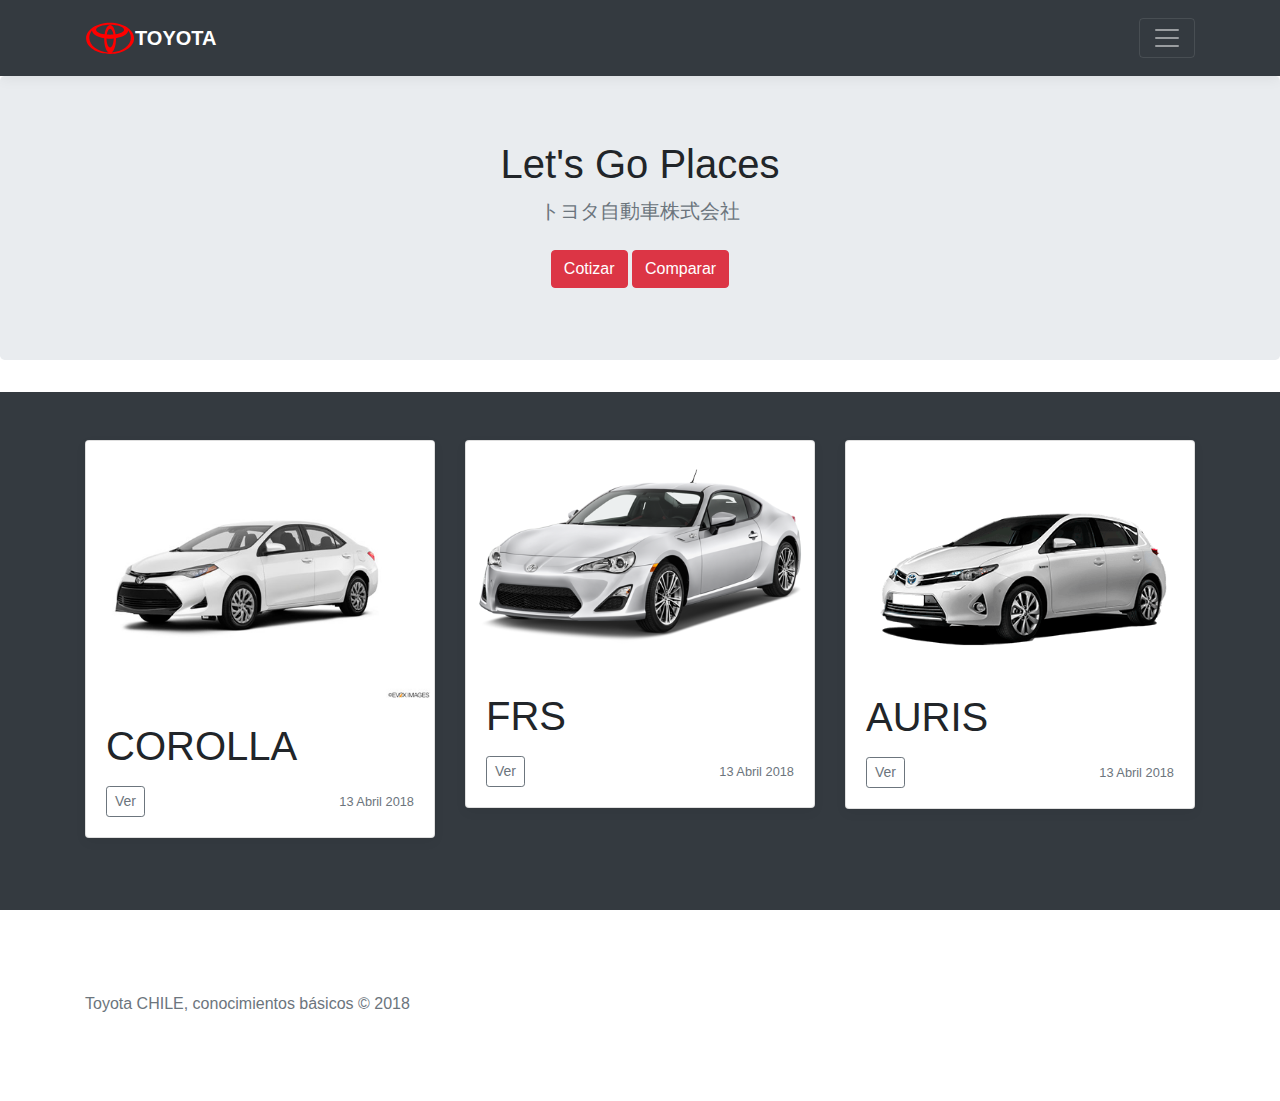
<file: index.html>
<!doctype html>
<html lang="en">
  <head>
    <meta charset="utf-8">
    <meta name="viewport" content="width=device-width, initial-scale=1, shrink-to-fit=no">
    <meta name="description" content="">
    <meta name="author" content="">
    <link rel="icon" href="../../../../favicon.ico">

    <title>Toyota ❤</title>

    <!-- Bootstrap core CSS -->
    <link rel="stylesheet" href="https://stackpath.bootstrapcdn.com/bootstrap/4.1.0/css/bootstrap.min.css" integrity="sha384-9gVQ4dYFwwWSjIDZnLEWnxCjeSWFphJiwGPXr1jddIhOegiu1FwO5qRGvFXOdJZ4" crossorigin="anonymous">

    <!-- Custom styles for this template -->
    <link href="style.css" rel="stylesheet">
  </head>

  <body>

    <header>
      <div class="collapse bg-dark" id="navbarHeader">
        <div class="container">
          <div class="row">
            <div class="col-sm-8 col-md-7 py-4">
              <h4 class="text-white">TOYOTA</h4>
              <p class="text-muted">La misión y visión de Toyota Motor Sales U.S.A., Inc. son "Atraer y retener a los clientes con productos y servicios de alto valor y con la experiencia del dueño más satisfactoria en Estados Unidos” y “Ser la empresa de automóviles más exitosa y respetada en Estados Unidos”</p>
            </div>
            <div class="col-sm-4 offset-md-1 py-4">
              <h4 class="text-white">I N F O</h4>
              <ul class="list-unstyled">
                <li><a href="about.html" class="text-white">ABOUT</a></li>
               
                
              </ul>
            </div>
          </div>
        </div>
      </div>
      <div class="navbar navbar-dark bg-dark box-shadow">
        <div class="container d-flex justify-content-between">
          <a href="index.html" class="navbar-brand d-flex align-items-center">
            <svg version="1.1" id="Capa_1" xmlns="http://www.w3.org/2000/svg" height= 50px xmlns:xlink="http://www.w3.org/1999/xlink" x="0px" y="0px"
	 viewBox="0 0 50 50" style="enable-background:new 0 0 50 50;" xml:space="preserve">
<style type="text/css">
	.st0{fill:#FF0000;}
</style>
<path id="path2821" class="st0" d="M23.6,39.4c-2.5-1.6-4.4-7-4.4-13.5c0-0.2,0-0.5,0-0.7l0,0c-7-1.1-12-4.1-12.2-7.7l0,0
	c-1.7,2.1-2.7,4.6-2.7,7.2C4.4,32.5,12.8,38.8,23.6,39.4C23.6,39.4,23.6,39.4,23.6,39.4z M1.1,25.3c0-8.6,10.7-15.6,24-15.6
	s24,7,24,15.6S38.4,41,25.1,41S1.1,34,1.1,25.3z M25.1,12c2.6,0,4.7,3.9,5.5,9.3l0,0c5-0.8,8.5-2.6,8.5-4.6c0-2.8-6.3-5-14-5
	s-14,2.3-14,5c0,2.1,3.5,3.9,8.5,4.6l0,0C20.4,15.8,22.6,12,25.1,12z M26.7,39.4c10.7-0.6,19.2-6.9,19.2-14.6c0-2.6-1-5.1-2.7-7.2
	l0,0C43,21.1,38,24.1,31,25.2l0,0c0,0.2,0,0.5,0,0.7C31,32.4,29.1,37.8,26.7,39.4C26.6,39.4,26.7,39.4,26.7,39.4z M25.1,21.7
	c1.1,0,2.3,0,3.3-0.1l0,0c-0.5-3.5-1.8-5.9-3.3-5.9c-1.5,0-2.8,2.4-3.3,5.9l0,0C22.9,21.6,24,21.7,25.1,21.7z M25.1,34.5
	c1.9,0,3.5-4,3.6-9l0,0c-1.2,0.1-2.4,0.2-3.6,0.2s-2.4-0.1-3.6-0.2l0,0C21.6,30.5,23.2,34.5,25.1,34.5z"/>
</svg>
            <strong>TOYOTA</strong>
          </a>
          <button class="navbar-toggler" type="button" data-toggle="collapse" data-target="#navbarHeader" aria-controls="navbarHeader" aria-expanded="false" aria-label="Toggle navigation">
            <span class="navbar-toggler-icon"></span>
          </button>
        </div>
      </div>
    </header>

    <main role="main">

      <section class="jumbotron text-center">
        
          <div class="container">
          <h1 class="jumbotron-heading">Let's Go Places</h1>
          <p class="lead text-muted">トヨタ自動車株式会社</p>
          <p>
              
            <a href="#" class="btn btn-danger my-2">Cotizar</a>
            <a href="#" class="btn btn-danger my-2">Comparar</a>
              
              </p>
        </div>
      </section>

      <div class="album py-5 bg-dark">
        <div class="container">

          <div class="row">
            <div class="col-md-4">
              <div class="card mb-4 box-shadow">
                <img class="card-img-top" src="images/front_1.png" alt="Card image cap">
                <div class="card-body">
                    <h1>COROLLA</h1>
                  <p class="card-text"> </p>
                  <div class="d-flex justify-content-between align-items-center">
                    <div class="btn-group">
                      <a href="single.html" button type="button"  class="btn btn-sm btn-outline-secondary">Ver</a>
                
                    </div>
                    <small class="text-muted">13 Abril 2018</small>
                  </div>
                </div>
              </div>
            </div>
            <div class="col-md-4">
              <div class="card mb-4 box-shadow">
                <img class="card-img-top" src="images/scion_silver.png" alt="Card image cap">
                <div class="card-body">
                    <h1>FRS</h1>
                  <p class="card-text"> </p>
                  <div class="d-flex justify-content-between align-items-center">
                    <div class="btn-group">
                      <button type="button" class="btn btn-sm btn-outline-secondary">Ver</button>
                      
                    </div>
                    <small class="text-muted">13 Abril 2018</small>
                  </div>
                </div>
              </div>
            </div>
            <div class="col-md-4">
              <div class="card mb-4 box-shadow">
                <img class="card-img-top" src="images/auris_blanco.png" alt="Card image cap">
                <div class="card-body">
                    <h1>AURIS</h1>
                  <p class="card-text"> </p>
                  <div class="d-flex justify-content-between align-items-center">
                    <div class="btn-group">
                      <button type="button" class="btn btn-sm btn-outline-secondary">Ver</button>
                      
                    </div>
                    <small class="text-muted">13 Abril 2018</small>
                  </div>
                </div>
              </div>
            </div>

           
          
          
 </div>
        </div>
      </div>

    </main>

    <footer class="text-muted">
      <div class="container">
        <p class="float-center">
    
        </p>
         <h6> <p>Toyota CHILE, conocimientos básicos © 2018</p> </h6>
        
      </div>
    </footer>

    <!-- Bootstrap core JavaScript
    ================================================== -->
    <!-- Placed at the end of the document so the pages load faster -->
<script src="https://code.jquery.com/jquery-3.3.1.slim.min.js" integrity="sha384-q8i/X+965DzO0rT7abK41JStQIAqVgRVzpbzo5smXKp4YfRvH+8abtTE1Pi6jizo" crossorigin="anonymous"></script>
<script src="https://cdnjs.cloudflare.com/ajax/libs/popper.js/1.14.0/umd/popper.min.js" integrity="sha384-cs/chFZiN24E4KMATLdqdvsezGxaGsi4hLGOzlXwp5UZB1LY//20VyM2taTB4QvJ" crossorigin="anonymous"></script>
<script src="https://stackpath.bootstrapcdn.com/bootstrap/4.1.0/js/bootstrap.min.js" integrity="sha384-uefMccjFJAIv6A+rW+L4AHf99KvxDjWSu1z9VI8SKNVmz4sk7buKt/6v9KI65qnm" crossorigin="anonymous"></script>
      <link rel="stylesheet" href="https://maxcdn.bootstrapcdn.com/bootstrap/4.0.0/css/bootstrap.min.css" integrity="sha384-Gn5384xqQ1aoWXA+058RXPxPg6fy4IWvTNh0E263XmFcJlSAwiGgFAW/dAiS6JXm" crossorigin="anonymous">
<script src="https://maxcdn.bootstrapcdn.com/bootstrap/4.0.0/js/bootstrap.min.js" integrity="sha384-JZR6Spejh4U02d8jOt6vLEHfe/JQGiRRSQQxSfFWpi1MquVdAyjUar5+76PVCmYl" crossorigin="anonymous"></script>
      
      <script src="https://code.jquery.com/jquery-3.2.1.slim.min.js" integrity="sha384-KJ3o2DKtIkvYIK3UENzmM7KCkRr/rE9/Qpg6aAZGJwFDMVNA/GpGFF93hXpG5KkN" crossorigin="anonymous"></script>
<script src="https://cdnjs.cloudflare.com/ajax/libs/popper.js/1.12.9/umd/popper.min.js" integrity="sha384-ApNbgh9B+Y1QKtv3Rn7W3mgPxhU9K/ScQsAP7hUibX39j7fakFPskvXusvfa0b4Q" crossorigin="anonymous"></script>
  </body>
</html>
</file>
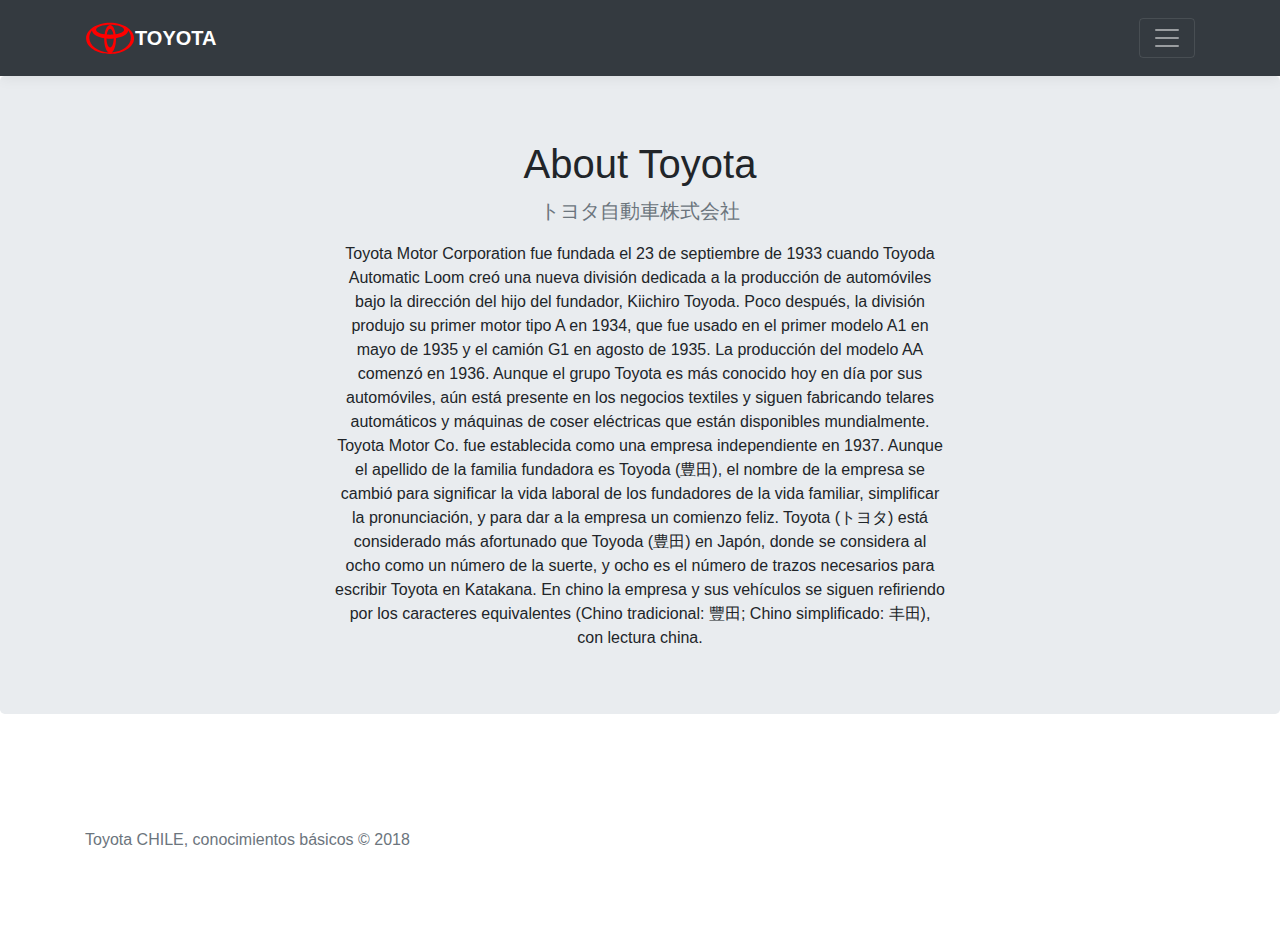
<file: about.html>
<!doctype html>
<html lang="en">
  <head>
    <meta charset="utf-8">
    <meta name="viewport" content="width=device-width, initial-scale=1, shrink-to-fit=no">
    <meta name="description" content="">
    <meta name="author" content="">
    <link rel="icon" href="../../../../favicon.ico">

    <title>Toyota ❤</title>

    <!-- Bootstrap core CSS -->
    <link rel="stylesheet" href="https://stackpath.bootstrapcdn.com/bootstrap/4.1.0/css/bootstrap.min.css" integrity="sha384-9gVQ4dYFwwWSjIDZnLEWnxCjeSWFphJiwGPXr1jddIhOegiu1FwO5qRGvFXOdJZ4" crossorigin="anonymous">

    <!-- Custom styles for this template -->
    <link href="style.css" rel="stylesheet">
  </head>

  <body>

    <header>
      <div class="collapse bg-dark" id="navbarHeader">
        <div class="container">
          <div class="row">
            <div class="col-sm-8 col-md-7 py-4">
              <h4 class="text-white">TOYOTA</h4>
              <p class="text-muted">La misión y visión de Toyota Motor Sales U.S.A., Inc. son "Atraer y retener a los clientes con productos y servicios de alto valor y con la experiencia del dueño más satisfactoria en Estados Unidos” y “Ser la empresa de automóviles más exitosa y respetada en Estados Unidos”</p>
            </div>
            <div class="col-sm-4 offset-md-1 py-4">
              <h4 class="text-white">I N F O</h4>
              <ul class="list-unstyled">
                <li><a href="about.html" class="text-white">ABOUT</a></li>
               
                
              </ul>
            </div>
          </div>
        </div>
      </div>
      <div class="navbar navbar-dark bg-dark box-shadow">
        <div class="container d-flex justify-content-between">
          <a href="index.html" class="navbar-brand d-flex align-items-center">
            <svg version="1.1" id="Capa_1" xmlns="http://www.w3.org/2000/svg" height= 50px xmlns:xlink="http://www.w3.org/1999/xlink" x="0px" y="0px"
	 viewBox="0 0 50 50" style="enable-background:new 0 0 50 50;" xml:space="preserve">
<style type="text/css">
	.st0{fill:#FF0000;}
</style>
<path id="path2821" class="st0" d="M23.6,39.4c-2.5-1.6-4.4-7-4.4-13.5c0-0.2,0-0.5,0-0.7l0,0c-7-1.1-12-4.1-12.2-7.7l0,0
	c-1.7,2.1-2.7,4.6-2.7,7.2C4.4,32.5,12.8,38.8,23.6,39.4C23.6,39.4,23.6,39.4,23.6,39.4z M1.1,25.3c0-8.6,10.7-15.6,24-15.6
	s24,7,24,15.6S38.4,41,25.1,41S1.1,34,1.1,25.3z M25.1,12c2.6,0,4.7,3.9,5.5,9.3l0,0c5-0.8,8.5-2.6,8.5-4.6c0-2.8-6.3-5-14-5
	s-14,2.3-14,5c0,2.1,3.5,3.9,8.5,4.6l0,0C20.4,15.8,22.6,12,25.1,12z M26.7,39.4c10.7-0.6,19.2-6.9,19.2-14.6c0-2.6-1-5.1-2.7-7.2
	l0,0C43,21.1,38,24.1,31,25.2l0,0c0,0.2,0,0.5,0,0.7C31,32.4,29.1,37.8,26.7,39.4C26.6,39.4,26.7,39.4,26.7,39.4z M25.1,21.7
	c1.1,0,2.3,0,3.3-0.1l0,0c-0.5-3.5-1.8-5.9-3.3-5.9c-1.5,0-2.8,2.4-3.3,5.9l0,0C22.9,21.6,24,21.7,25.1,21.7z M25.1,34.5
	c1.9,0,3.5-4,3.6-9l0,0c-1.2,0.1-2.4,0.2-3.6,0.2s-2.4-0.1-3.6-0.2l0,0C21.6,30.5,23.2,34.5,25.1,34.5z"/>
</svg>
            <strong>TOYOTA</strong>
          </a>
          <button class="navbar-toggler" type="button" data-toggle="collapse" data-target="#navbarHeader" aria-controls="navbarHeader" aria-expanded="false" aria-label="Toggle navigation">
            <span class="navbar-toggler-icon"></span>
          </button>
        </div>
      </div>
    </header>

    <main role="main">

      <section class="jumbotron text-center">
        <div class="container">
          <h1 class="jumbotron-heading">About Toyota</h1>
          <p class="lead text-muted">トヨタ自動車株式会社</p>
          <p> Toyota Motor Corporation fue fundada el 23 de septiembre de 1933 cuando Toyoda Automatic Loom creó una nueva división dedicada a la producción de automóviles bajo la dirección del hijo del fundador, Kiichiro Toyoda. Poco después, la división produjo su primer motor tipo A en 1934, que fue usado en el primer modelo A1 en mayo de 1935 y el camión G1 en agosto de 1935. La producción del modelo AA comenzó en 1936.

Aunque el grupo Toyota es más conocido hoy en día por sus automóviles, aún está presente en los negocios textiles y siguen fabricando telares automáticos y máquinas de coser eléctricas que están disponibles mundialmente.

Toyota Motor Co. fue establecida como una empresa independiente en 1937. Aunque el apellido de la familia fundadora es Toyoda (豊田), el nombre de la empresa se cambió para significar la vida laboral de los fundadores de la vida familiar, simplificar la pronunciación, y para dar a la empresa un comienzo feliz. Toyota (トヨタ) está considerado más afortunado que Toyoda (豊田) en Japón, donde se considera al ocho como un número de la suerte, y ocho es el número de trazos necesarios para escribir Toyota en Katakana. En chino la empresa y sus vehículos se siguen refiriendo por los caracteres equivalentes (Chino tradicional: 豐田; Chino simplificado: 丰田), con lectura china.

            
          </p>
        </div>
      </section>

     
           
    
    </main>

    <footer class="text-muted">
      <div class="container">
        <p class="float-center">
    
        </p>
         <h6> <p>Toyota CHILE, conocimientos básicos © 2018</p> </h6>
        
      </div>
    </footer>

    <!-- Bootstrap core JavaScript
    ================================================== -->
    <!-- Placed at the end of the document so the pages load faster -->
<script src="https://code.jquery.com/jquery-3.3.1.slim.min.js" integrity="sha384-q8i/X+965DzO0rT7abK41JStQIAqVgRVzpbzo5smXKp4YfRvH+8abtTE1Pi6jizo" crossorigin="anonymous"></script>
<script src="https://cdnjs.cloudflare.com/ajax/libs/popper.js/1.14.0/umd/popper.min.js" integrity="sha384-cs/chFZiN24E4KMATLdqdvsezGxaGsi4hLGOzlXwp5UZB1LY//20VyM2taTB4QvJ" crossorigin="anonymous"></script>
<script src="https://stackpath.bootstrapcdn.com/bootstrap/4.1.0/js/bootstrap.min.js" integrity="sha384-uefMccjFJAIv6A+rW+L4AHf99KvxDjWSu1z9VI8SKNVmz4sk7buKt/6v9KI65qnm" crossorigin="anonymous"></script>
      <link rel="stylesheet" href="https://maxcdn.bootstrapcdn.com/bootstrap/4.0.0/css/bootstrap.min.css" integrity="sha384-Gn5384xqQ1aoWXA+058RXPxPg6fy4IWvTNh0E263XmFcJlSAwiGgFAW/dAiS6JXm" crossorigin="anonymous">
<script src="https://maxcdn.bootstrapcdn.com/bootstrap/4.0.0/js/bootstrap.min.js" integrity="sha384-JZR6Spejh4U02d8jOt6vLEHfe/JQGiRRSQQxSfFWpi1MquVdAyjUar5+76PVCmYl" crossorigin="anonymous"></script>
      
      <script src="https://code.jquery.com/jquery-3.2.1.slim.min.js" integrity="sha384-KJ3o2DKtIkvYIK3UENzmM7KCkRr/rE9/Qpg6aAZGJwFDMVNA/GpGFF93hXpG5KkN" crossorigin="anonymous"></script>
<script src="https://cdnjs.cloudflare.com/ajax/libs/popper.js/1.12.9/umd/popper.min.js" integrity="sha384-ApNbgh9B+Y1QKtv3Rn7W3mgPxhU9K/ScQsAP7hUibX39j7fakFPskvXusvfa0b4Q" crossorigin="anonymous"></script>
  </body>
</html>
</file>
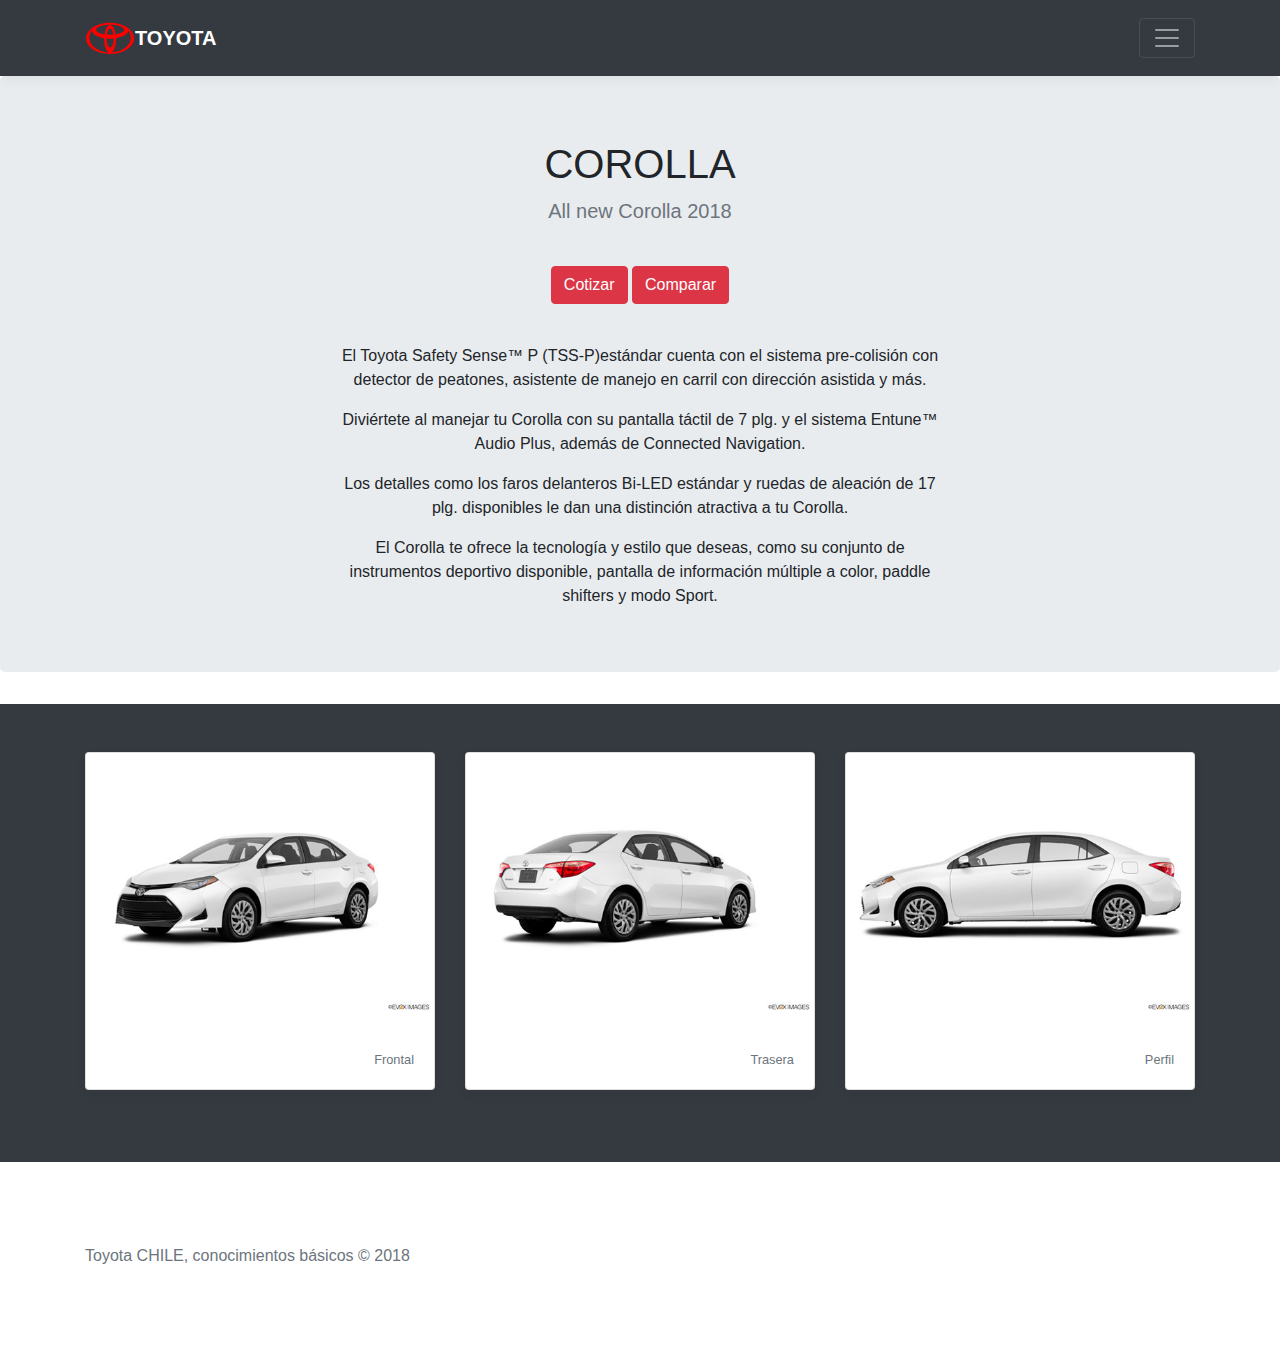
<file: single.html>
<!doctype html>
<html lang="en">
  <head>
    <meta charset="utf-8">
    <meta name="viewport" content="width=device-width, initial-scale=1, shrink-to-fit=no">
    <meta name="description" content="">
    <meta name="author" content="">
    <link rel="icon" href="../../../../favicon.ico">

    <title>Toyota ❤</title>

    <!-- Bootstrap core CSS -->
    <link rel="stylesheet" href="https://stackpath.bootstrapcdn.com/bootstrap/4.1.0/css/bootstrap.min.css" integrity="sha384-9gVQ4dYFwwWSjIDZnLEWnxCjeSWFphJiwGPXr1jddIhOegiu1FwO5qRGvFXOdJZ4" crossorigin="anonymous">

    <!-- Custom styles for this template -->
    <link href="style.css" rel="stylesheet">
  </head>

  <body>

    <header>
      <div class="collapse bg-dark" id="navbarHeader">
        <div class="container">
          <div class="row">
            <div class="col-sm-8 col-md-7 py-4">
              <h4 class="text-white">TOYOTA</h4>
              <p class="text-muted">La misión y visión de Toyota Motor Sales U.S.A., Inc. son "Atraer y retener a los clientes con productos y servicios de alto valor y con la experiencia del dueño más satisfactoria en Estados Unidos” y “Ser la empresa de automóviles más exitosa y respetada en Estados Unidos”</p>
            </div>
            <div class="col-sm-4 offset-md-1 py-4">
              <h4 class="text-white">I N F O</h4>
              <ul class="list-unstyled">
                <li><a href="about.html" class="text-white">ABOUT</a></li>
               
                
              </ul>
            </div>
          </div>
        </div>
      </div>
      <div class="navbar navbar-dark bg-dark box-shadow">
        <div class="container d-flex justify-content-between">
          <a href="index.html" class="navbar-brand d-flex align-items-center">
            <svg version="1.1" id="Capa_1" xmlns="http://www.w3.org/2000/svg" height= 50px xmlns:xlink="http://www.w3.org/1999/xlink" x="0px" y="0px"
	 viewBox="0 0 50 50" style="enable-background:new 0 0 50 50;" xml:space="preserve">
<style type="text/css">
	.st0{fill:#FF0000;}
</style>
<path id="path2821" class="st0" d="M23.6,39.4c-2.5-1.6-4.4-7-4.4-13.5c0-0.2,0-0.5,0-0.7l0,0c-7-1.1-12-4.1-12.2-7.7l0,0
	c-1.7,2.1-2.7,4.6-2.7,7.2C4.4,32.5,12.8,38.8,23.6,39.4C23.6,39.4,23.6,39.4,23.6,39.4z M1.1,25.3c0-8.6,10.7-15.6,24-15.6
	s24,7,24,15.6S38.4,41,25.1,41S1.1,34,1.1,25.3z M25.1,12c2.6,0,4.7,3.9,5.5,9.3l0,0c5-0.8,8.5-2.6,8.5-4.6c0-2.8-6.3-5-14-5
	s-14,2.3-14,5c0,2.1,3.5,3.9,8.5,4.6l0,0C20.4,15.8,22.6,12,25.1,12z M26.7,39.4c10.7-0.6,19.2-6.9,19.2-14.6c0-2.6-1-5.1-2.7-7.2
	l0,0C43,21.1,38,24.1,31,25.2l0,0c0,0.2,0,0.5,0,0.7C31,32.4,29.1,37.8,26.7,39.4C26.6,39.4,26.7,39.4,26.7,39.4z M25.1,21.7
	c1.1,0,2.3,0,3.3-0.1l0,0c-0.5-3.5-1.8-5.9-3.3-5.9c-1.5,0-2.8,2.4-3.3,5.9l0,0C22.9,21.6,24,21.7,25.1,21.7z M25.1,34.5
	c1.9,0,3.5-4,3.6-9l0,0c-1.2,0.1-2.4,0.2-3.6,0.2s-2.4-0.1-3.6-0.2l0,0C21.6,30.5,23.2,34.5,25.1,34.5z"/>
</svg>
            <strong>TOYOTA</strong>
          </a>
          <button class="navbar-toggler" type="button" data-toggle="collapse" data-target="#navbarHeader" aria-controls="navbarHeader" aria-expanded="false" aria-label="Toggle navigation">
            <span class="navbar-toggler-icon"></span>
          </button>
        </div>
      </div>
    </header>

    <main role="main">

      <section class="jumbotron text-center">
        <div class="container">
            <h1 class="jumbotron-heading"><stong>COROLLA</stong> </h1>
          <p class="lead text-muted">All new Corolla 2018</p>
          <p>
            <a href="#" class="btn btn-danger my-4">Cotizar</a>
            <a href="#" class="btn btn-danger my-4">Comparar</a>
    
            
            
            </p>
        
          <p>     El Toyota Safety Sense™ P (TSS-P)estándar cuenta con el sistema pre-colisión con detector de peatones, asistente de manejo en carril con dirección asistida y más. </p> 
              
             <p> Diviértete al manejar tu Corolla con su pantalla táctil de 7 plg. y el sistema Entune™ Audio Plus, además de Connected Navigation.</p> 
            
           <p>   Los detalles como los faros delanteros Bi-LED estándar y ruedas de aleación de 17 plg. disponibles le dan una distinción atractiva a tu Corolla. </p> 
              
            <p> El Corolla te ofrece la tecnología y estilo que deseas, como su conjunto de instrumentos deportivo disponible, pantalla de información múltiple a color, paddle shifters y modo Sport.
              
            </p>
          </div>
      </section>

      <div class="album py-5 bg-dark">
        <div class="container">

          <div class="row">
            <div class="col-md-4">
              <div class="card mb-4 box-shadow">
                <img class="card-img-top" src="images/front_1.png" alt="Card image cap">
                <div class="card-body">
                  <p class="card-text"> </p>
                  <div class="d-flex justify-content-between align-items-center">
                    <div class="btn-group">
                     
                
                    </div>
                    <small class="text-muted">Frontal</small>
                  </div>
                </div>
              </div>
            </div>
            <div class="col-md-4">
              <div class="card mb-4 box-shadow">
                <img class="card-img-top" src="images/back_corolla_2.png" alt="Card image cap">
                <div class="card-body">
                  <p class="card-text"> </p>
                  <div class="d-flex justify-content-between align-items-center">
                    <div class="btn-group">
    
                      
                    </div>
                    <small class="text-muted">Trasera</small>
                  </div>
                </div>
              </div>
            </div>
            <div class="col-md-4">
              <div class="card mb-4 box-shadow">
                <img class="card-img-top" src="images/profile_1.png" alt="Card image cap">
                <div class="card-body">
                  <p class="card-text"> </p>
                  <div class="d-flex justify-content-between align-items-center">
                    <div class="btn-group">
                      
                      
                    </div>
                    <small class="text-muted">Perfil</small>
                  </div>
                </div>
              </div>
            </div>

           
          
          
 </div>
        </div>
      </div>

    </main>

    <footer class="text-muted">
      <div class="container">
        <p class="float-center">
    
        </p>
         <h6> <p>Toyota CHILE, conocimientos básicos © 2018</p> </h6>
        
      </div>
    </footer>

    <!-- Bootstrap core JavaScript
    ================================================== -->
    <!-- Placed at the end of the document so the pages load faster -->
<script src="https://code.jquery.com/jquery-3.3.1.slim.min.js" integrity="sha384-q8i/X+965DzO0rT7abK41JStQIAqVgRVzpbzo5smXKp4YfRvH+8abtTE1Pi6jizo" crossorigin="anonymous"></script>
<script src="https://cdnjs.cloudflare.com/ajax/libs/popper.js/1.14.0/umd/popper.min.js" integrity="sha384-cs/chFZiN24E4KMATLdqdvsezGxaGsi4hLGOzlXwp5UZB1LY//20VyM2taTB4QvJ" crossorigin="anonymous"></script>
<script src="https://stackpath.bootstrapcdn.com/bootstrap/4.1.0/js/bootstrap.min.js" integrity="sha384-uefMccjFJAIv6A+rW+L4AHf99KvxDjWSu1z9VI8SKNVmz4sk7buKt/6v9KI65qnm" crossorigin="anonymous"></script>
      <link rel="stylesheet" href="https://maxcdn.bootstrapcdn.com/bootstrap/4.0.0/css/bootstrap.min.css" integrity="sha384-Gn5384xqQ1aoWXA+058RXPxPg6fy4IWvTNh0E263XmFcJlSAwiGgFAW/dAiS6JXm" crossorigin="anonymous">
<script src="https://maxcdn.bootstrapcdn.com/bootstrap/4.0.0/js/bootstrap.min.js" integrity="sha384-JZR6Spejh4U02d8jOt6vLEHfe/JQGiRRSQQxSfFWpi1MquVdAyjUar5+76PVCmYl" crossorigin="anonymous"></script>
      
      <script src="https://code.jquery.com/jquery-3.2.1.slim.min.js" integrity="sha384-KJ3o2DKtIkvYIK3UENzmM7KCkRr/rE9/Qpg6aAZGJwFDMVNA/GpGFF93hXpG5KkN" crossorigin="anonymous"></script>
<script src="https://cdnjs.cloudflare.com/ajax/libs/popper.js/1.12.9/umd/popper.min.js" integrity="sha384-ApNbgh9B+Y1QKtv3Rn7W3mgPxhU9K/ScQsAP7hUibX39j7fakFPskvXusvfa0b4Q" crossorigin="anonymous"></script>
</html>
</file>
<file: style.css>
:root {
  --jumbotron-padding-y: 3rem;
}
<style>
@import url('https://fonts.googleapis.com/css?family=Gugi');
</style>

font-family: 'Gugi', cursive;


.jumbotron {
  padding-top: var(--jumbotron-padding-y);
  padding-bottom: var(--jumbotron-padding-y);
  margin-bottom: 0;
   background-image: url(imagenes/72deb485b2440013f8058097c4732f96.jpg);
    background-repeat: no-repeat;
    background-position: left center;
    background-size: cover;
    
}
@media (min-width: 768px) {
  .jumbotron {
    padding-top: calc(var(--jumbotron-padding-y) * 2);
    padding-bottom: calc(var(--jumbotron-padding-y) * 2);
  }
}



.jumbotron p:last-child {
  margin-bottom: 0;
}

.jumbotron-heading {
  font-weight: 300;
}

.jumbotron .container {
  max-width: 40rem;
}

footer {
  padding-top: 5rem;
  padding-bottom: 5rem;
}

footer p {
  margin-bottom: .25rem;
}

.box-shadow { box-shadow: 0 .25rem .75rem rgba(0, 0, 0, .05); }
</file>
